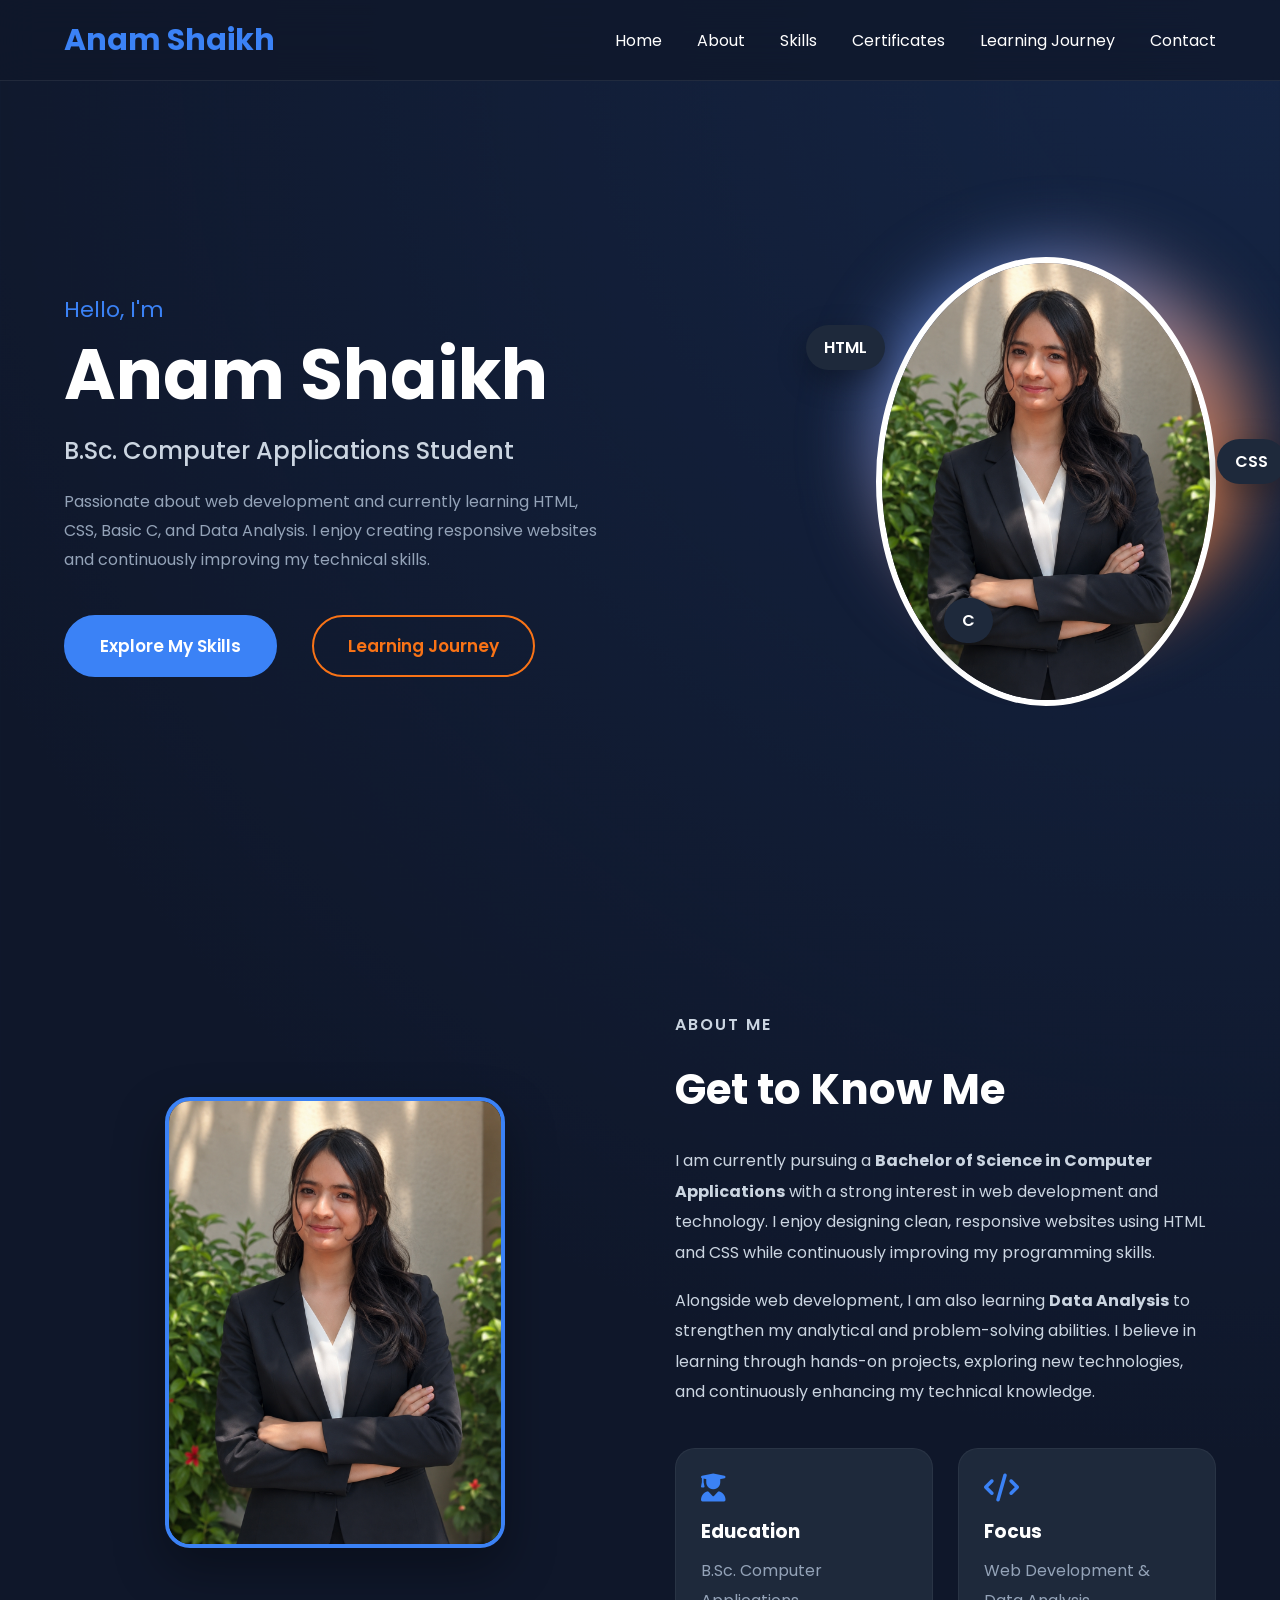
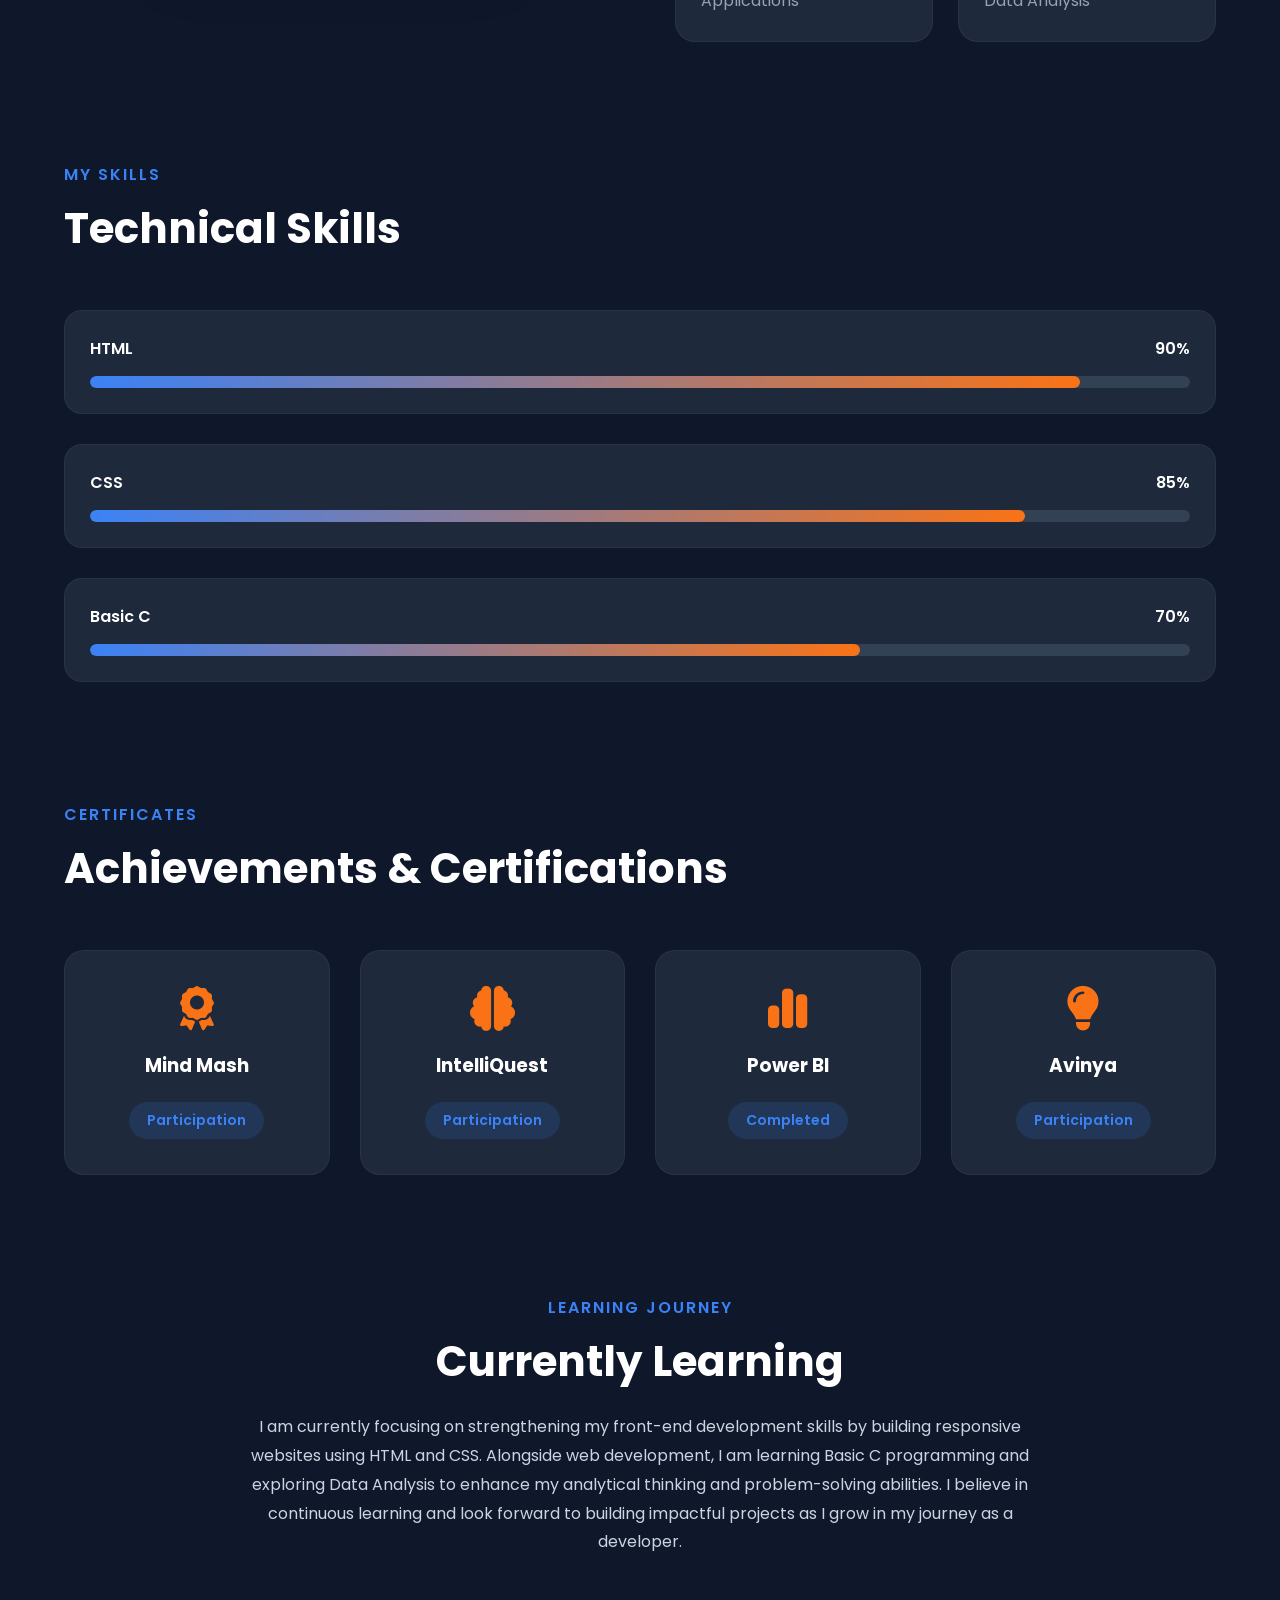
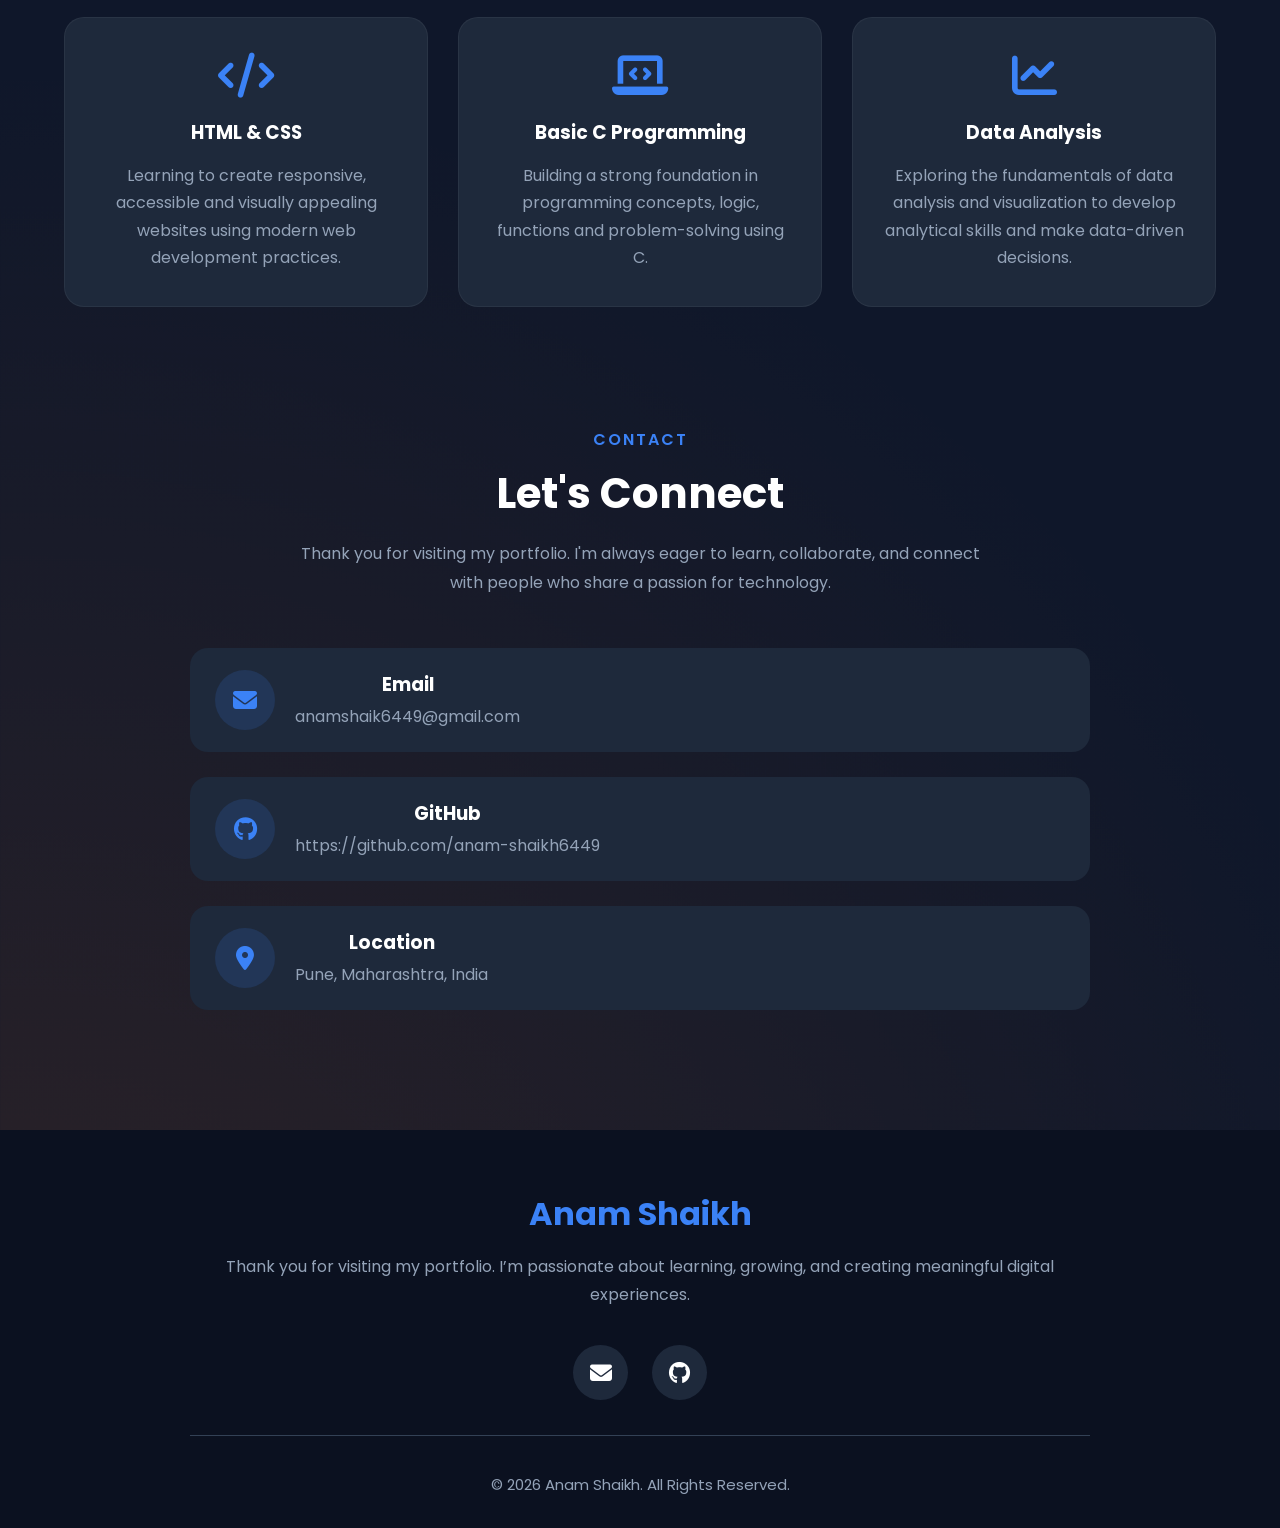
<file: index.html>
<!DOCTYPE html>
<head>
    <title>Anam Shaikh | Portfolio</title>

    <!-- Google Font -->
    <link href="https://fonts.googleapis.com/css2?family=Poppins:wght@300;400;500;600;700&display=swap" rel="stylesheet">

    <!-- CSS -->
    <link rel="stylesheet" href="style.css">

    <!-- Font Awesome Icons -->
    <link rel="stylesheet" href="https://cdnjs.cloudflare.com/ajax/libs/font-awesome/6.7.2/css/all.min.css">
</head>
<body>

    <!-- NAVBAR -->

    <header>
        <nav class="navbar">

            <div class="logo">Anam Shaikh</div>

            <ul class="nav-links">
                <li><a href="#home">Home</a></li>
                <li><a href="#about">About</a></li>
                <li><a href="#skills">Skills</a></li>
                <li><a href="#certificates">Certificates</a></li>
                <li><a href="#learning">Learning Journey</a></li>
                <li><a href="#contact">Contact</a></li>
            </ul>

        </nav>
    </header>

    <!-- HERO -->

    <section class="hero" id="home">

        <div class="hero-text">

            <p class="hello">Hello, I'm</p>

            <h1>Anam Shaikh</h1>

            <h2>B.Sc. Computer Applications Student</h2>

            <p class="description">
                Passionate about web development and currently learning HTML, CSS, Basic C, and Data Analysis. I enjoy creating responsive websites and continuously improving my technical skills.
            </p>

            <div class="hero-buttons">
    <a href="#skills" class="btn btn-primary">Explore My Skills</a>
    <a href="#learning" class="btn btn-secondary">Learning Journey</a>
</div>

        </div>

        <div class="hero-image">

            <div class="circle"></div>

            <img src="profile.png" alt="Anam Shaikh">

            <div class="floating html">HTML</div>
            <div class="floating css">CSS</div>
            <div class="floating c">C</div>

        </div>

    </section>
    <!-- ABOUT -->

<section class="about" id="about">

    <div class="about-image">
        <img src="profile.png" alt="Anam Shaikh">
    </div>

    <div class="about-content">

        <p class="section-tag">ABOUT ME</p>

        <h2>Get to Know Me</h2>

        <p>
            I am currently pursuing a <strong>Bachelor of Science in Computer Applications</strong>
            with a strong interest in web development and technology. I enjoy designing clean,
            responsive websites using HTML and CSS while continuously improving my programming
            skills.
        </p>

        <p>
            Alongside web development, I am also learning <strong>Data Analysis</strong>
            to strengthen my analytical and problem-solving abilities. I believe in learning
            through hands-on projects, exploring new technologies, and continuously enhancing
            my technical knowledge.
        </p>

        <div class="about-info">

            <div class="info-card">
                <i class="fa-solid fa-user-graduate"></i>
                <h3>Education</h3>
                <p>B.Sc. Computer Applications</p>
            </div>

            <div class="info-card">
                <i class="fa-solid fa-code"></i>
                <h3>Focus</h3>
                <p>Web Development & Data Analysis</p>
            </div>

        </div>

    </div>

</section>
<!-- SKILLS -->

<section class="skills" id="skills">

    <p class="section-tag">MY SKILLS</p>
    <h2>Technical Skills</h2>

    <div class="skills-container">

        <div class="skill-card">
            <div class="skill-title">
                <span>HTML</span>
                <span>90%</span>
            </div>

            <div class="progress">
                <div class="progress-bar html-bar"></div>
            </div>
        </div>

        <div class="skill-card">
            <div class="skill-title">
                <span>CSS</span>
                <span>85%</span>
            </div>

            <div class="progress">
                <div class="progress-bar css-bar"></div>
            </div>
        </div>

        <div class="skill-card">
            <div class="skill-title">
                <span>Basic C</span>
                <span>70%</span>
            </div>

            <div class="progress">
                <div class="progress-bar c-bar"></div>
            </div>
        </div>

    </div>

</section>
<!-- CERTIFICATES -->

<section class="certificates" id="certificates">

    <p class="section-tag">CERTIFICATES</p>

    <h2>Achievements & Certifications</h2>

    <div class="certificate-grid">

        <div class="certificate-card">
            <i class="fa-solid fa-award"></i>
            <h3>Mind Mash</h3>
            <span class="badge">Participation</span>
        </div>

        <div class="certificate-card">
            <i class="fa-solid fa-brain"></i>
            <h3>IntelliQuest</h3>
            <span class="badge">Participation</span>
        </div>

        <div class="certificate-card">
            <i class="fa-solid fa-chart-simple"></i>
            <h3>Power BI</h3>
            <span class="badge">Completed</span>
        </div>

        <div class="certificate-card">
            <i class="fa-solid fa-lightbulb"></i>
            <h3>Avinya</h3>
            <span class="badge">Participation</span>
        </div>

    </div>

</section>
<!-- LEARNING JOURNEY -->

<section class="learning" id="learning">

    <p class="section-tag">LEARNING JOURNEY</p>

    <h2>Currently Learning</h2>

    <p class="learning-text">
        I am currently focusing on strengthening my front-end development skills
        by building responsive websites using HTML and CSS. Alongside web
        development, I am learning Basic C programming and exploring Data
        Analysis to enhance my analytical thinking and problem-solving abilities.
        I believe in continuous learning and look forward to building impactful
        projects as I grow in my journey as a developer.
    </p>

    <div class="learning-grid">

        <div class="learning-card">
            <i class="fa-solid fa-code"></i>
            <h3>HTML & CSS</h3>
            <p>
                Learning to create responsive, accessible and visually appealing
                websites using modern web development practices.
            </p>
        </div>

        <div class="learning-card">
            <i class="fa-solid fa-laptop-code"></i>
            <h3>Basic C Programming</h3>
            <p>
                Building a strong foundation in programming concepts, logic,
                functions and problem-solving using C.
            </p>
        </div>

        <div class="learning-card">
            <i class="fa-solid fa-chart-line"></i>
            <h3>Data Analysis</h3>
            <p>
                Exploring the fundamentals of data analysis and visualization to
                develop analytical skills and make data-driven decisions.
            </p>
        </div>

    </div>

</section>
<!-- CONTACT -->

<section class="contact" id="contact">

    <p class="section-tag">CONTACT</p>

    <h2>Let's Connect</h2>

    <p class="contact-text">
        Thank you for visiting my portfolio. I'm always eager to learn, collaborate, and connect with people who share a passion for technology.
    </p>

    <div class="contact-info">

        <div class="contact-item">
            <i class="fa-solid fa-envelope"></i>
            <div>
                <h3>Email</h3>
                <p>anamshaik6449@gmail.com</p>
            </div>
        </div>

        <div class="contact-item">
            <i class="fa-brands fa-github"></i>
            <div>
                <h3>GitHub</h3>
                <p>

            <a href="https://github.com/anam-shaikh6449" target="_blank">
        https://github.com/anam-shaikh6449
    </a>
</p>
            </div>
        </div>

        <div class="contact-item">
            <i class="fa-solid fa-location-dot"></i>
            <div>
                <h3>Location</h3>
                <p>Pune, Maharashtra, India</p>
            </div>
        </div>

    </div>

</section>
<!-- FOOTER -->

<footer>

    <div class="footer-content">

        <h2>Anam Shaikh</h2>

        <p>
            Thank you for visiting my portfolio. I’m passionate about learning,
            growing, and creating meaningful digital experiences.
        </p>

        <div class="social-icons">

            <a href="mailto:anamshaik6449@gmail.com">
                <i class="fa-solid fa-envelope"></i>
            </a>

            <a href="https://github.com/anam-shaikh6449" target="_blank">
                <i class="fa-brands fa-github"></i>
            </a>

        </div>

        <hr>

        <p class="copyright">
            © 2026 Anam Shaikh. All Rights Reserved.
        </p>

    </div>

</footer>
<script src="script.js"></script>

</body>
</html>
</file>
<file: style.css>
*{
    margin:0;
    padding:0;
    box-sizing:border-box;
    font-family:'Poppins',sans-serif;
}

html{
    scroll-behavior:smooth;
}

body{

    background:
    radial-gradient(circle at top right,#3B82F622,transparent 30%),
    radial-gradient(circle at bottom left,#F9731622,transparent 30%),
    #0F172A;

    color:white;

    overflow-x:hidden;

}

/* Navbar */

header{
    position:fixed;
    width:100%;
    top:0;
    left:0;
    z-index:1000;

    backdrop-filter:blur(18px);
    background:rgba(15,23,42,.75);
    border-bottom:1px solid rgba(255,255,255,.08);
}

.navbar{

    width:90%;
    max-width:1200px;

    margin:auto;

    height:80px;

    display:flex;
    justify-content:space-between;
    align-items:center;

}

section{
    scroll-margin-top:100px;
}

body{
    padding-top:80px;
}

.logo{

    font-size:30px;
    font-weight:700;
    color:#3B82F6;

}

.nav-links{

    display:flex;
    gap:35px;
    list-style:none;

}

.nav-links a{

    color:white;
    text-decoration:none;
    transition:.3s;

}

.nav-links a:hover{

    color:#F97316;

}
.primary:hover{
    box-shadow:0 0 25px rgba(59,130,246,.5);
}

.secondary:hover{
    background:#F97316;
    color:white;
}
/* Hero */

.hero{

    width:90%;
    margin:auto;

    min-height:90vh;

    display:flex;
    justify-content:space-between;
    align-items:center;

}

.hero-text{

    width:55%;

}

.hello{

    color:#3B82F6;
    font-size:22px;
    margin-bottom:10px;

}

.hero h1{

    font-size:70px;
    line-height:1.1;

}

.hero h2{

    margin:20px 0;
    color:#CBD5E1;
    font-weight:500;

}

.description{

    color:#94A3B8;
    line-height:1.8;
    width:85%;

}

.buttons{

    margin-top:35px;

}

.btn{

    text-decoration:none;
    padding:14px 28px;
    border-radius:50px;
    margin-right:15px;
    transition:.3s;
    display:inline-block;

}

.primary{

    background:#3B82F6;
    color:white;

}

.secondary{

    border:2px solid #F97316;
    color:#F97316;

}

.btn:hover{

    transform:translateY(-5px);

}

/* Right Side */

.hero-image{

    position:relative;

}

.circle{

    width:370px;
    height:370px;

    background:linear-gradient(135deg,#3B82F6,#F97316);

    border-radius:50%;

    filter:blur(35px);

    position:absolute;
    z-index:-1;

}

.hero-image img{

    width:340px;
    border-radius:50%;
    border:6px solid white;

}

.floating{

    position:absolute;
    padding:10px 18px;

    background:#1E293B;

    border-radius:25px;

    box-shadow:0 10px 30px rgba(0,0,0,.3);

    font-weight:600;

}

.html{

    top:15%;
    left:-70px;

}

.css{

    right:-70px;
    top:40%;

}

.c{

    bottom:70px;
    left:20%;

}
/* ABOUT */

.about{

    width:90%;
    margin:120px auto;

    display:flex;
    align-items:center;
    justify-content:space-between;
    gap:70px;

}

.about-image{

    flex:1;
    text-align:center;

}

.about-image img{

    width:340px;
    border-radius:25px;
    border:4px solid #3B82F6;
    box-shadow:0 20px 50px rgba(0,0,0,.35);

}

.about-content{

    flex:1;

}

.section-tag{

    color:#3B82F6;
    font-weight:600;
    letter-spacing:2px;
    margin-bottom:10px;

}

.about-content h2{

    font-size:42px;
    margin-bottom:25px;

}

.about-content p{

    color:#CBD5E1;
    line-height:1.9;
    margin-bottom:18px;

}

.about-info{

    display:flex;
    gap:25px;
    margin-top:40px;

}

.info-card{

    flex:1;
    background:#1E293B;
    padding:25px;
    border-radius:20px;
    transition:.35s;
    border:1px solid rgba(255,255,255,.05);

}

.info-card:hover{

    transform:translateY(-10px);
    border-color:#3B82F6;

}

.info-card i{

    color:#3B82F6;
    font-size:28px;
    margin-bottom:15px;

}

.info-card h3{

    margin-bottom:10px;

}

.info-card p{

    margin:0;
    color:#94A3B8;

}
@media (max-width:900px){

    .hero,
    .about{

        flex-direction:column;
        text-align:center;

    }

    .hero-text,
    .about-content{

        width:100%;

    }

    .description{

        width:100%;

    }

    .about-info{

        flex-direction:column;

    }

    .nav-links{

        display:none;

    }

}
/* SKILLS */

.skills{

    width:90%;
    margin:120px auto;

}

.skills h2{

    font-size:42px;
    margin-bottom:50px;

}

.skills-container{

    display:flex;
    flex-direction:column;
    gap:30px;

}

.skill-card{

    background:#1E293B;
    padding:25px;
    border-radius:18px;
    transition:.35s;
    border:1px solid rgba(255,255,255,.05);

}

.skill-card:hover{

    transform:translateY(-8px);
    border-color:#3B82F6;

}

.skill-title{

    display:flex;
    justify-content:space-between;
    margin-bottom:15px;
    font-weight:600;

}

.progress{

    width:100%;
    height:12px;
    background:#334155;
    border-radius:30px;
    overflow:hidden;

}

.progress-bar{

    height:100%;
    border-radius:30px;
    background:linear-gradient(90deg,#3B82F6,#F97316);

}

.html-bar{
    width:0;
    animation:html 2s forwards;
}

.css-bar{
    width:0;
    animation:css 2s forwards;
}

.c-bar{
    width:0;
    animation:c 2s forwards;
}

@keyframes html{
    to{
        width:90%;
    }
}

@keyframes css{
    to{
        width:85%;
    }
}

@keyframes c{
    to{
        width:70%;
    }
}
/* CERTIFICATES */

.certificates{

    width:90%;
    margin:120px auto;

}

.certificates h2{

    font-size:42px;
    margin-bottom:50px;

}

.certificate-grid{

    display:grid;
    grid-template-columns:repeat(auto-fit,minmax(250px,1fr));
    gap:30px;

}

.certificate-card{

    background:#1E293B;
    padding:35px 25px;
    border-radius:20px;
    text-align:center;

    border:1px solid rgba(255,255,255,.05);

    transition:.35s;

}

.certificate-card:hover{

    transform:translateY(-10px);

    border-color:#F97316;

    box-shadow:0 15px 40px rgba(249,115,22,.18);

}

.certificate-card i{

    font-size:45px;

    color:#F97316;

    margin-bottom:20px;

}

.certificate-card h3{

    margin-bottom:10px;

}

.certificate-card p{

    color:#94A3B8;

}
.badge{

    display:inline-block;

    margin-top:12px;

    background:rgba(59,130,246,.15);

    color:#3B82F6;

    padding:8px 18px;

    border-radius:30px;

    font-size:14px;

    font-weight:600;

}
/* LEARNING */

.learning{

    width:90%;
    margin:120px auto;
    text-align:center;

}

.learning h2{

    font-size:42px;
    margin-bottom:20px;

}

.learning-text{

    max-width:800px;
    margin:0 auto 60px;
    color:#CBD5E1;
    line-height:1.8;

}

.learning-grid{

    display:grid;
    grid-template-columns:repeat(auto-fit,minmax(280px,1fr));
    gap:30px;

}

.learning-card{

    background:#1E293B;
    padding:35px 30px;
    border-radius:20px;
    transition:.35s;
    border:1px solid rgba(255,255,255,.05);

}

.learning-card:hover{

    transform:translateY(-10px);
    border-color:#3B82F6;
    box-shadow:0 20px 40px rgba(59,130,246,.15);

}

.learning-card i{

    font-size:45px;
    color:#3B82F6;
    margin-bottom:20px;

}

.learning-card h3{

    margin-bottom:15px;

}

.learning-card p{

    color:#94A3B8;
    line-height:1.7;

}
/* CONTACT */

.contact{
    width:90%;
    max-width:900px;
    margin:120px auto;
    text-align:center;
}

.contact h2{
    font-size:42px;
    margin-bottom:15px;
}

.contact-text{
    color:#94A3B8;
    max-width:700px;
    margin:0 auto 50px;
    line-height:1.8;
}

.contact-info{
    display:flex;
    flex-direction:column;
    gap:25px;
}

.contact-item{
    display:flex;
    align-items:center;
    gap:20px;

    background:#1E293B;
    padding:22px 25px;
    border-radius:18px;

    transition:.3s;
}

.contact-item:hover{
    transform:translateY(-5px);
    border:1px solid #3B82F6;
    box-shadow:0 15px 35px rgba(59,130,246,.15);
}

.contact-item i{
    width:60px;
    height:60px;

    display:flex;
    justify-content:center;
    align-items:center;

    background:rgba(59,130,246,.15);

    color:#3B82F6;

    border-radius:50%;
    font-size:24px;
}

.contact-item h3{
    margin-bottom:5px;
}

.contact-item p{
    color:#94A3B8;
}

@media(max-width:768px){

    .contact-item{
        flex-direction:column;
        text-align:center;
    }

}
.contact-item a{
    color:#94A3B8;
    text-decoration:none;
    transition:.3s;
}

.contact-item a:hover{
    color:#3B82F6;
}
/* FOOTER */

footer{

    background:#0B1120;

    margin-top:120px;

    padding:60px 20px 30px;

}

.footer-content{

    max-width:900px;

    margin:auto;

    text-align:center;

}

.footer-content h2{

    font-size:32px;

    color:#3B82F6;

    margin-bottom:15px;

}

.footer-content p{

    color:#94A3B8;

    line-height:1.8;

}

.social-icons{

    margin:35px 0;

}

.social-icons a{

    width:55px;
    height:55px;

    display:inline-flex;

    justify-content:center;
    align-items:center;

    background:#1E293B;

    color:white;

    border-radius:50%;

    margin:0 10px;

    text-decoration:none;

    transition:.3s;

    font-size:22px;

}

.social-icons a:hover{

    background:#3B82F6;

    transform:translateY(-6px);

}

footer hr{

    margin:35px 0;

    border:none;

    height:1px;

    background:#334155;

}

.copyright{

    font-size:15px;

    color:#64748B;

}
.hidden{

    opacity:0;

    transform:translateY(60px);

    transition:all .8s ease;

}

.show{

    opacity:1;

    transform:translateY(0);

}
.info-card,
.skill-card,
.certificate-card,
.learning-card,
.contact-item{

transition:.35s;

}

.info-card:hover,
.skill-card:hover,
.certificate-card:hover,
.learning-card:hover,
.contact-item:hover{

transform:translateY(-10px);

box-shadow:0 20px 40px rgba(0,0,0,.35);

}
.btn{

transition:.35s;

}

.btn:hover{

transform:translateY(-5px);

box-shadow:0 0 30px rgba(59,130,246,.45);

}
.hero-image img{

animation:float 4s ease-in-out infinite;

}

@keyframes float{

0%,100%{

transform:translateY(0);

}

50%{

transform:translateY(-15px);

}

}
.nav-links a{

position:relative;

}

.nav-links a::after{

content:"";

position:absolute;

left:0;
bottom:-8px;

width:0;

height:2px;

background:#3B82F6;

transition:.3s;

}

.nav-links a:hover::after{

width:100%;

}
/* HERO BUTTONS */

.hero-buttons{
    display:flex;
    gap:20px;
    margin-top:40px;
}

.btn{
    display:inline-block;
    padding:16px 34px;
    border-radius:50px;
    text-decoration:none;
    font-size:17px;
    font-weight:600;
    transition:0.35s ease;
}

/* Primary Button */

.btn-primary{
    background:#3B82F6;
    color:#fff;
    border:2px solid #3B82F6;
}

.btn-primary:hover{
    background:#2563EB;
    transform:translateY(-4px);
    box-shadow:0 12px 25px rgba(59,130,246,.35);
}

/* Secondary Button */

.btn-secondary{
    background:transparent;
    color:#F97316;
    border:2px solid #F97316;
}

.btn-secondary:hover{
    background:#F97316;
    color:#fff;
    transform:translateY(-4px);
    box-shadow:0 12px 25px rgba(249,115,22,.35);
}

/* Mobile */

@media(max-width:768px){

    .hero-buttons{
        flex-direction:column;
        align-items:flex-start;
    }

    .btn{
        width:220px;
        text-align:center;
    }

}
</file>
